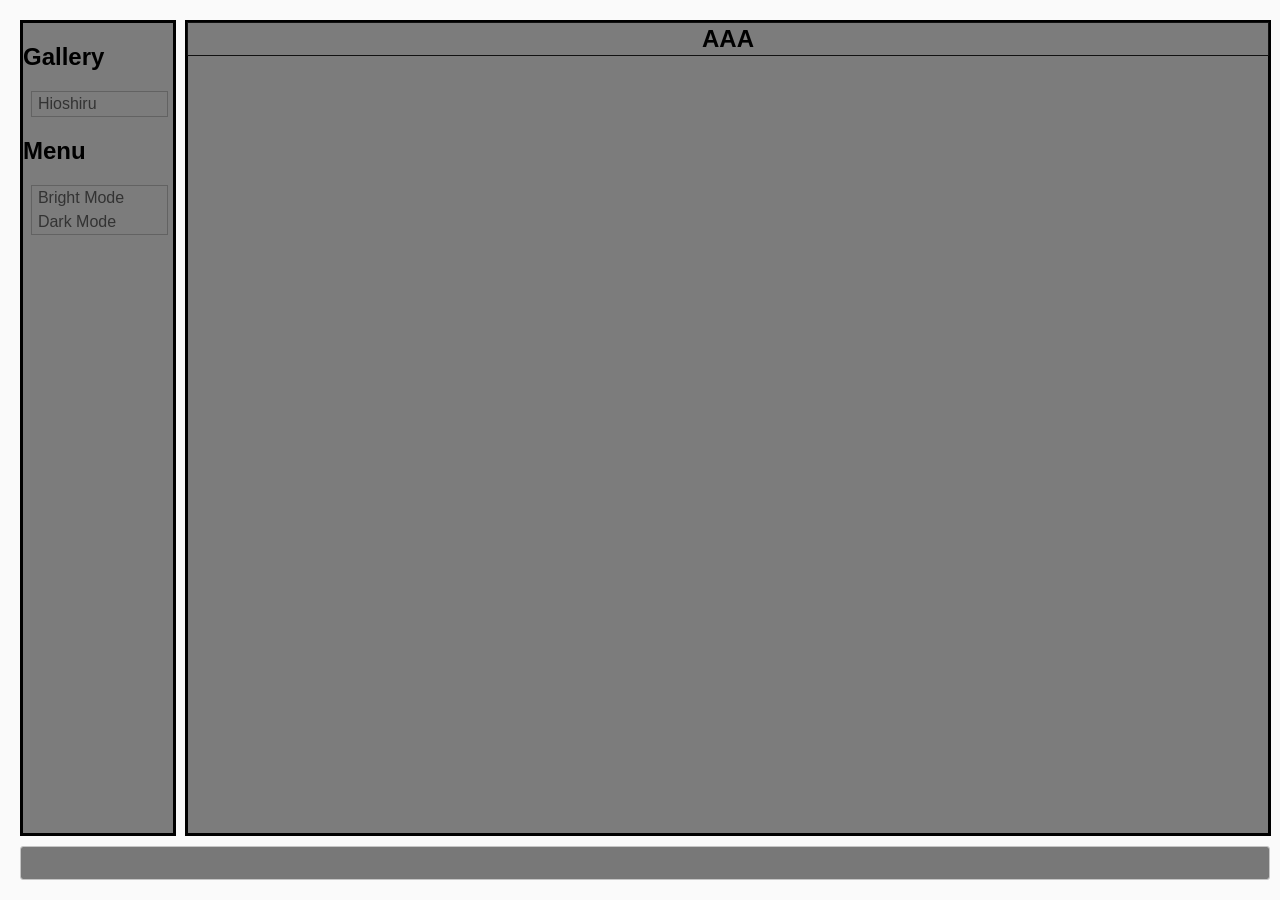
<file: index.html>
<!doctype html>
<html lang = "us">
<head>
	<meta charset = "utf-8">
	<title>index</title>
	<link type = "text/css" href = "css/Bright.css" rel = "stylesheet" id = "themeCSS">	<!-- 默认载入日间主题 -->
	<link type = "text/css" href = "css/jQueryDefault.css" rel = "stylesheet">	<!-- 载入预设 -->

	<link type = "text/css" href = "css/customized.css" rel = "stylesheet">	<!-- 载入自定义主题 -->
</head>

<body>
	<div class = "nav">	<!-- 导航栏 -->
		<div class = "mask"></div>

		<h2>Gallery</h2>
		<ul class = "navSelection" id = "Gallery">
			<li><div>Hioshiru</div></li>
		</ul>

		<h2>Menu</h2>
		<ul class = "navSelection" id = "Menu">
			<li><div id = "BrightMode">Bright Mode</div></li>
			<li><div id = "DarkMode">Dark Mode</div></li>
		</ul>
	</div>

	<div class = "main">	<!-- 主显示区 -->
		<div class = "mask"></div>
		<div class = "infoWindow"></div>
		<div class = "galleryInfo"><h2>AAA</h2></div>
	</div>

	<div class = "progressbar">	<!-- 进度条 -->
		<div id = "progressbar"></div>
	</div>


<script src="external/jquery/jquery.js"></script>	<!-- 载入库 -->
<script src="jquery-ui.js"></script>	<!-- 载入库 -->
<script>
	// 切换日夜模式
	document.getElementById('BrightMode').addEventListener('click', function(){ document.getElementById('themeCSS').href = 'css/Bright.css'; })	// 日间模式按钮
	document.getElementById('DarkMode').addEventListener('click', function(){ document.getElementById('themeCSS').href = 'css/Dark.css'; })	// 夜间模式按钮

	// 调用jQuery
	$( "#Gallery" ).menu();
	$( "#Menu" ).menu();
	$( "#progressbar" ).progressbar({
		value: 100
	});
</script>
</body>
</html>
</file>
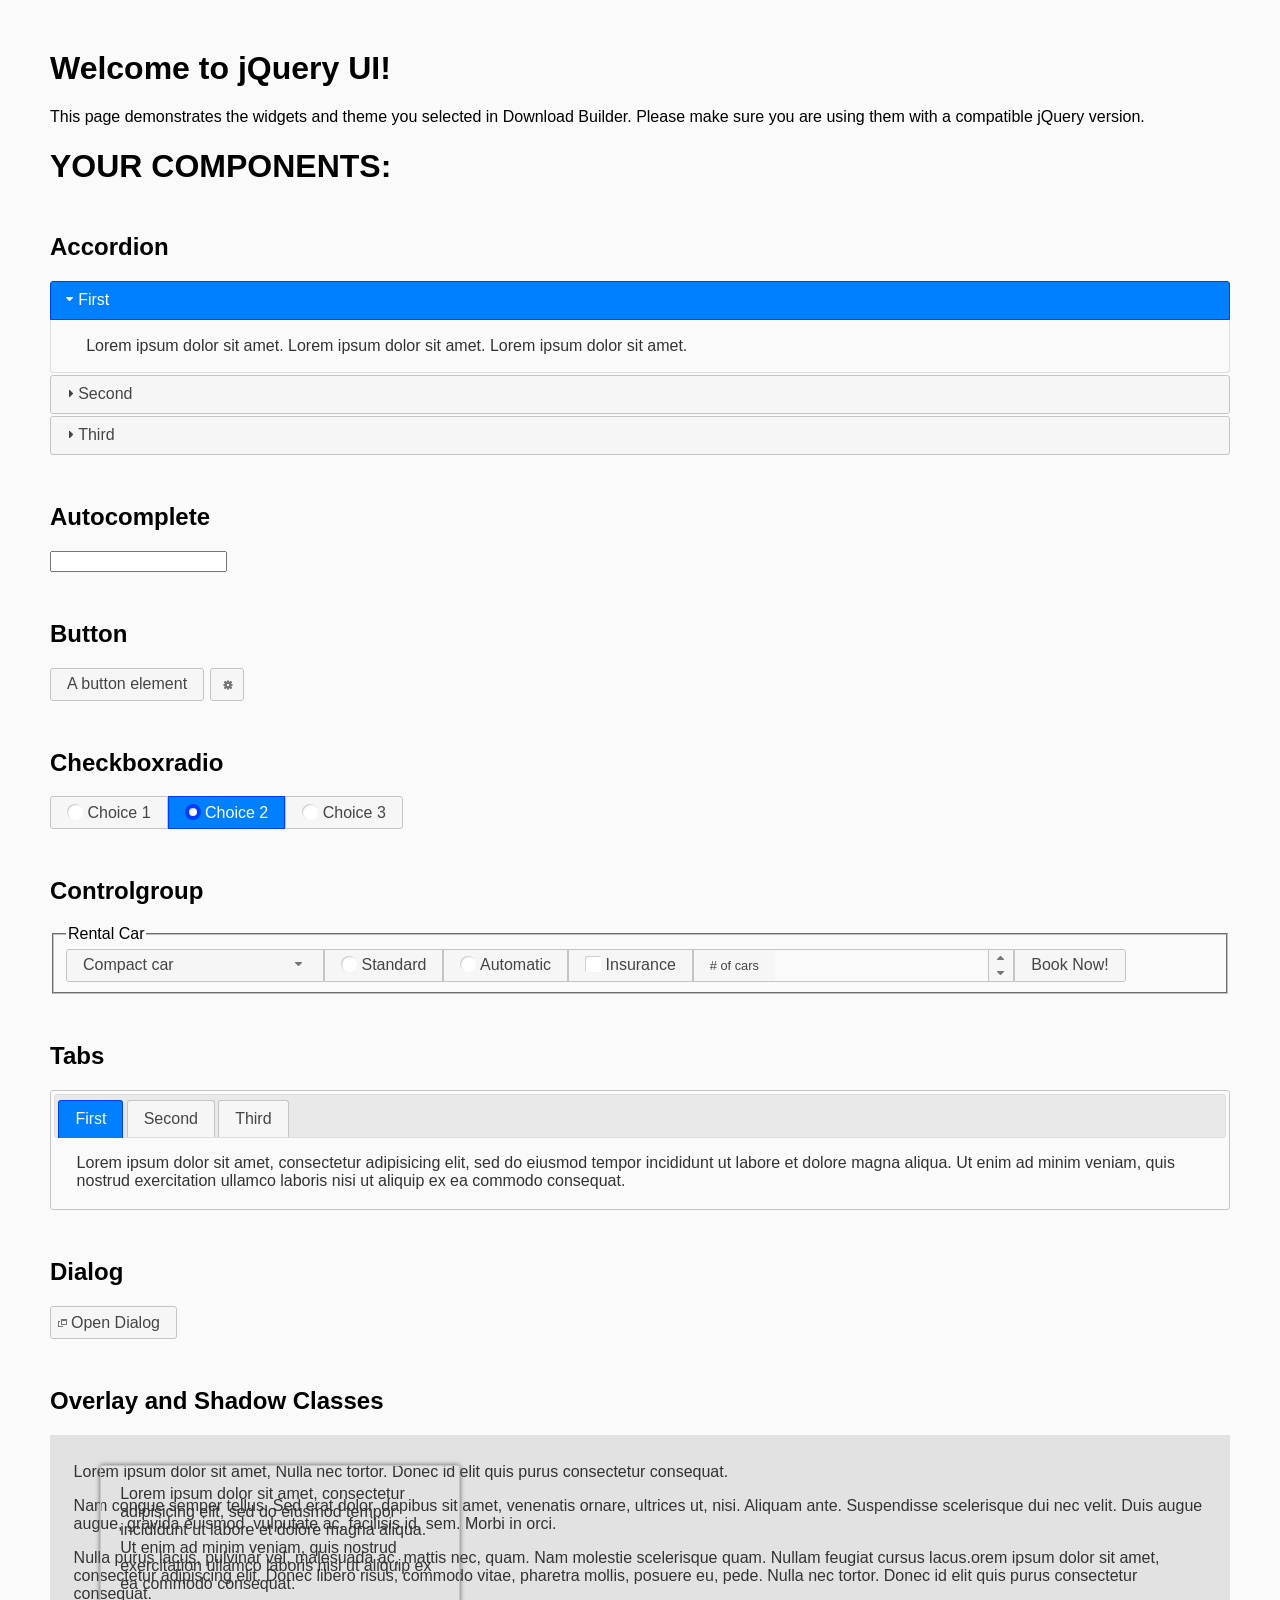
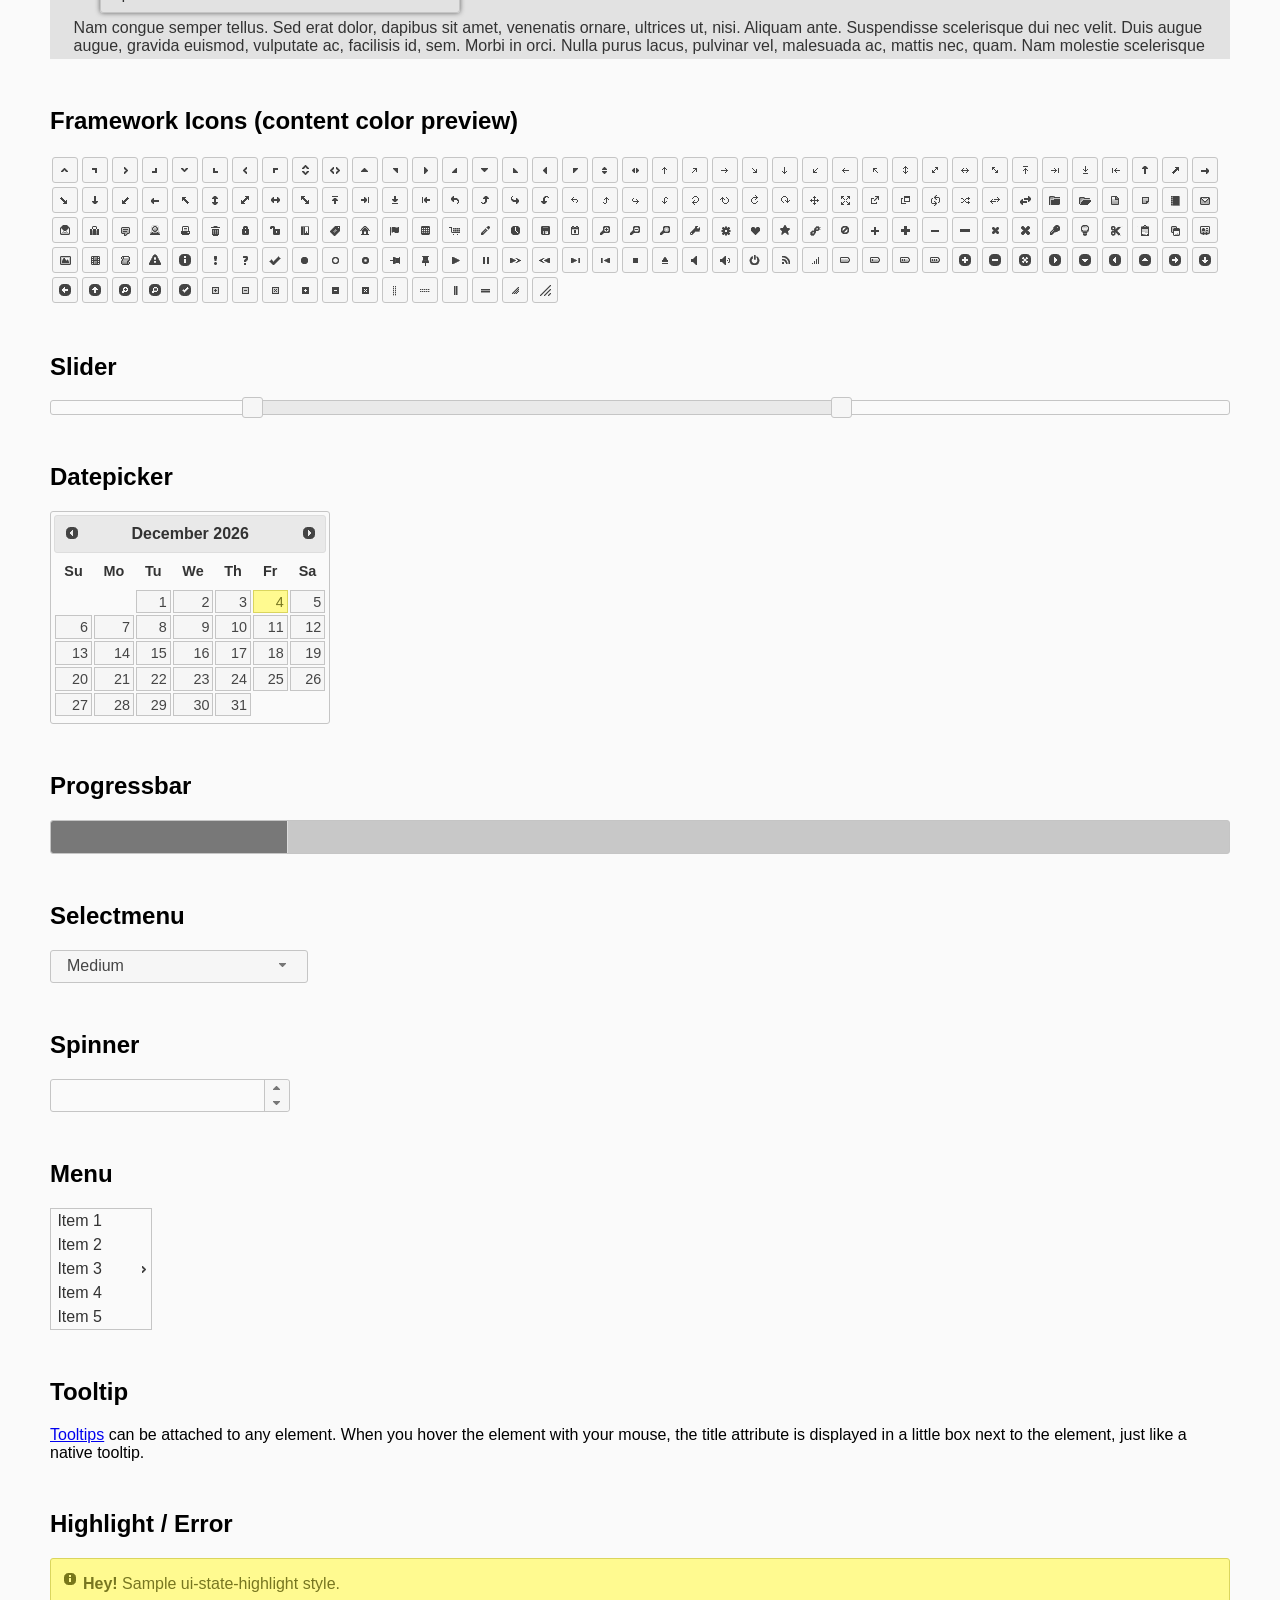
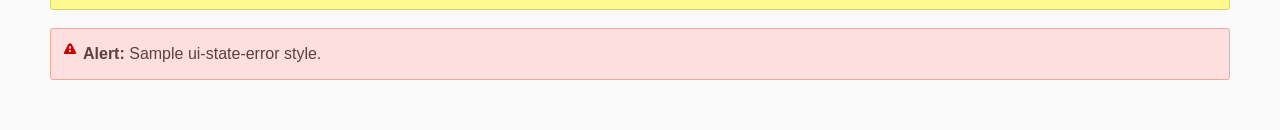
<file: BrightCompleteTest.html>
<!doctype html>
<html lang="us">
<head>
	<meta charset="utf-8">
	<title>BrightCompleteTest</title>
	<link href="css/Bright.css" rel="stylesheet">
	<style>
	body{
		font-family: "Trebuchet MS", sans-serif;
		margin: 50px;
	}
	.demoHeaders {
		margin-top: 2em;
	}
	#dialog-link {
		padding: .4em 1em .4em 20px;
		text-decoration: none;
		position: relative;
	}
	#dialog-link span.ui-icon {
		margin: 0 5px 0 0;
		position: absolute;
		left: .2em;
		top: 50%;
		margin-top: -8px;
	}
	#icons {
		margin: 0;
		padding: 0;
	}
	#icons li {
		margin: 2px;
		position: relative;
		padding: 4px 0;
		cursor: pointer;
		float: left;
		list-style: none;
	}
	#icons span.ui-icon {
		float: left;
		margin: 0 4px;
	}
	.fakewindowcontain .ui-widget-overlay {
		position: absolute;
	}
	select {
		width: 200px;
	}
	</style>
</head>
<body>

<h1>Welcome to jQuery UI!</h1>

<div class="ui-widget">
	<p>This page demonstrates the widgets and theme you selected in Download Builder. Please make sure you are using them with a compatible jQuery version.</p>
</div>

<h1>YOUR COMPONENTS:</h1>

<!-- Accordion -->
<h2 class="demoHeaders">Accordion</h2>
<div id="accordion">
	<h3>First</h3>
	<div>Lorem ipsum dolor sit amet. Lorem ipsum dolor sit amet. Lorem ipsum dolor sit amet.</div>
	<h3>Second</h3>
	<div>Phasellus mattis tincidunt nibh.</div>
	<h3>Third</h3>
	<div>Nam dui erat, auctor a, dignissim quis.</div>
</div>

<!-- Autocomplete -->
<h2 class="demoHeaders">Autocomplete</h2>
<div>
	<input id="autocomplete" title="type &quot;a&quot;">
</div>

<!-- Button -->
<h2 class="demoHeaders">Button</h2>
<button id="button">A button element</button>
<button id="button-icon">An icon-only button</button>

<!-- Checkboxradio -->
<h2 class="demoHeaders">Checkboxradio</h2>
<form style="margin-top: 1em;">
	<div id="radioset">
		<input type="radio" id="radio1" name="radio"><label for="radio1">Choice 1</label>
		<input type="radio" id="radio2" name="radio" checked="checked"><label for="radio2">Choice 2</label>
		<input type="radio" id="radio3" name="radio"><label for="radio3">Choice 3</label>
	</div>
</form>

<!-- Controlgroup -->
<h2 class="demoHeaders">Controlgroup</h2>
<fieldset>
	<legend>Rental Car</legend>
	<div id="controlgroup">
		<select id="car-type">
			<option>Compact car</option>
			<option>Midsize car</option>
			<option>Full size car</option>
			<option>SUV</option>
			<option>Luxury</option>
			<option>Truck</option>
			<option>Van</option>
		</select>
		<label for="transmission-standard">Standard</label>
		<input type="radio" name="transmission" id="transmission-standard">
		<label for="transmission-automatic">Automatic</label>
		<input type="radio" name="transmission" id="transmission-automatic">
		<label for="insurance">Insurance</label>
		<input type="checkbox" name="insurance" id="insurance">
		<label for="horizontal-spinner" class="ui-controlgroup-label"># of cars</label>
		<input id="horizontal-spinner" class="ui-spinner-input">
		<button>Book Now!</button>
	</div>
</fieldset>

<!-- Tabs -->
<h2 class="demoHeaders">Tabs</h2>
<div id="tabs">
	<ul>
		<li><a href="#tabs-1">First</a></li>
		<li><a href="#tabs-2">Second</a></li>
		<li><a href="#tabs-3">Third</a></li>
	</ul>
	<div id="tabs-1">Lorem ipsum dolor sit amet, consectetur adipisicing elit, sed do eiusmod tempor incididunt ut labore et dolore magna aliqua. Ut enim ad minim veniam, quis nostrud exercitation ullamco laboris nisi ut aliquip ex ea commodo consequat.</div>
	<div id="tabs-2">Phasellus mattis tincidunt nibh. Cras orci urna, blandit id, pretium vel, aliquet ornare, felis. Maecenas scelerisque sem non nisl. Fusce sed lorem in enim dictum bibendum.</div>
	<div id="tabs-3">Nam dui erat, auctor a, dignissim quis, sollicitudin eu, felis. Pellentesque nisi urna, interdum eget, sagittis et, consequat vestibulum, lacus. Mauris porttitor ullamcorper augue.</div>
</div>

<h2 class="demoHeaders">Dialog</h2>
<p>
	<button id="dialog-link" class="ui-button ui-corner-all ui-widget">
		<span class="ui-icon ui-icon-newwin"></span>Open Dialog
	</button>
</p>

<h2 class="demoHeaders">Overlay and Shadow Classes</h2>
<div style="position: relative; width: 96%; height: 200px; padding:1% 2%; overflow:hidden;" class="fakewindowcontain">
	<p>Lorem ipsum dolor sit amet,  Nulla nec tortor. Donec id elit quis purus consectetur consequat. </p><p>Nam congue semper tellus. Sed erat dolor, dapibus sit amet, venenatis ornare, ultrices ut, nisi. Aliquam ante. Suspendisse scelerisque dui nec velit. Duis augue augue, gravida euismod, vulputate ac, facilisis id, sem. Morbi in orci. </p><p>Nulla purus lacus, pulvinar vel, malesuada ac, mattis nec, quam. Nam molestie scelerisque quam. Nullam feugiat cursus lacus.orem ipsum dolor sit amet, consectetur adipiscing elit. Donec libero risus, commodo vitae, pharetra mollis, posuere eu, pede. Nulla nec tortor. Donec id elit quis purus consectetur consequat. </p><p>Nam congue semper tellus. Sed erat dolor, dapibus sit amet, venenatis ornare, ultrices ut, nisi. Aliquam ante. Suspendisse scelerisque dui nec velit. Duis augue augue, gravida euismod, vulputate ac, facilisis id, sem. Morbi in orci. Nulla purus lacus, pulvinar vel, malesuada ac, mattis nec, quam. Nam molestie scelerisque quam. </p><p>Nullam feugiat cursus lacus.orem ipsum dolor sit amet, consectetur adipiscing elit. Donec libero risus, commodo vitae, pharetra mollis, posuere eu, pede. Nulla nec tortor. Donec id elit quis purus consectetur consequat. Nam congue semper tellus. Sed erat dolor, dapibus sit amet, venenatis ornare, ultrices ut, nisi. Aliquam ante. </p><p>Suspendisse scelerisque dui nec velit. Duis augue augue, gravida euismod, vulputate ac, facilisis id, sem. Morbi in orci. Nulla purus lacus, pulvinar vel, malesuada ac, mattis nec, quam. Nam molestie scelerisque quam. Nullam feugiat cursus lacus.orem ipsum dolor sit amet, consectetur adipiscing elit. Donec libero risus, commodo vitae, pharetra mollis, posuere eu, pede. Nulla nec tortor. Donec id elit quis purus consectetur consequat. Nam congue semper tellus. Sed erat dolor, dapibus sit amet, venenatis ornare, ultrices ut, nisi. </p>

	<!-- ui-dialog -->
	<div class="ui-widget-overlay ui-front"></div>
	<div style="position: absolute; width: 320px; left: 50px; top: 30px; padding: 1.2em" class="ui-widget ui-front ui-widget-content ui-corner-all ui-widget-shadow">
		Lorem ipsum dolor sit amet, consectetur adipisicing elit, sed do eiusmod tempor incididunt ut labore et dolore magna aliqua. Ut enim ad minim veniam, quis nostrud exercitation ullamco laboris nisi ut aliquip ex ea commodo consequat.
	</div>

</div>

<!-- ui-dialog -->
<div id="dialog" title="Dialog Title">
	<p>Lorem ipsum dolor sit amet, consectetur adipisicing elit, sed do eiusmod tempor incididunt ut labore et dolore magna aliqua. Ut enim ad minim veniam, quis nostrud exercitation ullamco laboris nisi ut aliquip ex ea commodo consequat.</p>
</div>


<h2 class="demoHeaders">Framework Icons (content color preview)</h2>
<ul id="icons" class="ui-widget ui-helper-clearfix">
	<li class="ui-state-default ui-corner-all" title=".ui-icon-caret-1-n"><span class="ui-icon ui-icon-caret-1-n"></span></li>
	<li class="ui-state-default ui-corner-all" title=".ui-icon-caret-1-ne"><span class="ui-icon ui-icon-caret-1-ne"></span></li>
	<li class="ui-state-default ui-corner-all" title=".ui-icon-caret-1-e"><span class="ui-icon ui-icon-caret-1-e"></span></li>
	<li class="ui-state-default ui-corner-all" title=".ui-icon-caret-1-se"><span class="ui-icon ui-icon-caret-1-se"></span></li>
	<li class="ui-state-default ui-corner-all" title=".ui-icon-caret-1-s"><span class="ui-icon ui-icon-caret-1-s"></span></li>
	<li class="ui-state-default ui-corner-all" title=".ui-icon-caret-1-sw"><span class="ui-icon ui-icon-caret-1-sw"></span></li>
	<li class="ui-state-default ui-corner-all" title=".ui-icon-caret-1-w"><span class="ui-icon ui-icon-caret-1-w"></span></li>
	<li class="ui-state-default ui-corner-all" title=".ui-icon-caret-1-nw"><span class="ui-icon ui-icon-caret-1-nw"></span></li>
	<li class="ui-state-default ui-corner-all" title=".ui-icon-caret-2-n-s"><span class="ui-icon ui-icon-caret-2-n-s"></span></li>
	<li class="ui-state-default ui-corner-all" title=".ui-icon-caret-2-e-w"><span class="ui-icon ui-icon-caret-2-e-w"></span></li>
	<li class="ui-state-default ui-corner-all" title=".ui-icon-triangle-1-n"><span class="ui-icon ui-icon-triangle-1-n"></span></li>
	<li class="ui-state-default ui-corner-all" title=".ui-icon-triangle-1-ne"><span class="ui-icon ui-icon-triangle-1-ne"></span></li>
	<li class="ui-state-default ui-corner-all" title=".ui-icon-triangle-1-e"><span class="ui-icon ui-icon-triangle-1-e"></span></li>
	<li class="ui-state-default ui-corner-all" title=".ui-icon-triangle-1-se"><span class="ui-icon ui-icon-triangle-1-se"></span></li>
	<li class="ui-state-default ui-corner-all" title=".ui-icon-triangle-1-s"><span class="ui-icon ui-icon-triangle-1-s"></span></li>
	<li class="ui-state-default ui-corner-all" title=".ui-icon-triangle-1-sw"><span class="ui-icon ui-icon-triangle-1-sw"></span></li>
	<li class="ui-state-default ui-corner-all" title=".ui-icon-triangle-1-w"><span class="ui-icon ui-icon-triangle-1-w"></span></li>
	<li class="ui-state-default ui-corner-all" title=".ui-icon-triangle-1-nw"><span class="ui-icon ui-icon-triangle-1-nw"></span></li>
	<li class="ui-state-default ui-corner-all" title=".ui-icon-triangle-2-n-s"><span class="ui-icon ui-icon-triangle-2-n-s"></span></li>
	<li class="ui-state-default ui-corner-all" title=".ui-icon-triangle-2-e-w"><span class="ui-icon ui-icon-triangle-2-e-w"></span></li>
	<li class="ui-state-default ui-corner-all" title=".ui-icon-arrow-1-n"><span class="ui-icon ui-icon-arrow-1-n"></span></li>
	<li class="ui-state-default ui-corner-all" title=".ui-icon-arrow-1-ne"><span class="ui-icon ui-icon-arrow-1-ne"></span></li>
	<li class="ui-state-default ui-corner-all" title=".ui-icon-arrow-1-e"><span class="ui-icon ui-icon-arrow-1-e"></span></li>
	<li class="ui-state-default ui-corner-all" title=".ui-icon-arrow-1-se"><span class="ui-icon ui-icon-arrow-1-se"></span></li>
	<li class="ui-state-default ui-corner-all" title=".ui-icon-arrow-1-s"><span class="ui-icon ui-icon-arrow-1-s"></span></li>
	<li class="ui-state-default ui-corner-all" title=".ui-icon-arrow-1-sw"><span class="ui-icon ui-icon-arrow-1-sw"></span></li>
	<li class="ui-state-default ui-corner-all" title=".ui-icon-arrow-1-w"><span class="ui-icon ui-icon-arrow-1-w"></span></li>
	<li class="ui-state-default ui-corner-all" title=".ui-icon-arrow-1-nw"><span class="ui-icon ui-icon-arrow-1-nw"></span></li>
	<li class="ui-state-default ui-corner-all" title=".ui-icon-arrow-2-n-s"><span class="ui-icon ui-icon-arrow-2-n-s"></span></li>
	<li class="ui-state-default ui-corner-all" title=".ui-icon-arrow-2-ne-sw"><span class="ui-icon ui-icon-arrow-2-ne-sw"></span></li>
	<li class="ui-state-default ui-corner-all" title=".ui-icon-arrow-2-e-w"><span class="ui-icon ui-icon-arrow-2-e-w"></span></li>
	<li class="ui-state-default ui-corner-all" title=".ui-icon-arrow-2-se-nw"><span class="ui-icon ui-icon-arrow-2-se-nw"></span></li>
	<li class="ui-state-default ui-corner-all" title=".ui-icon-arrowstop-1-n"><span class="ui-icon ui-icon-arrowstop-1-n"></span></li>
	<li class="ui-state-default ui-corner-all" title=".ui-icon-arrowstop-1-e"><span class="ui-icon ui-icon-arrowstop-1-e"></span></li>
	<li class="ui-state-default ui-corner-all" title=".ui-icon-arrowstop-1-s"><span class="ui-icon ui-icon-arrowstop-1-s"></span></li>
	<li class="ui-state-default ui-corner-all" title=".ui-icon-arrowstop-1-w"><span class="ui-icon ui-icon-arrowstop-1-w"></span></li>
	<li class="ui-state-default ui-corner-all" title=".ui-icon-arrowthick-1-n"><span class="ui-icon ui-icon-arrowthick-1-n"></span></li>
	<li class="ui-state-default ui-corner-all" title=".ui-icon-arrowthick-1-ne"><span class="ui-icon ui-icon-arrowthick-1-ne"></span></li>
	<li class="ui-state-default ui-corner-all" title=".ui-icon-arrowthick-1-e"><span class="ui-icon ui-icon-arrowthick-1-e"></span></li>
	<li class="ui-state-default ui-corner-all" title=".ui-icon-arrowthick-1-se"><span class="ui-icon ui-icon-arrowthick-1-se"></span></li>
	<li class="ui-state-default ui-corner-all" title=".ui-icon-arrowthick-1-s"><span class="ui-icon ui-icon-arrowthick-1-s"></span></li>
	<li class="ui-state-default ui-corner-all" title=".ui-icon-arrowthick-1-sw"><span class="ui-icon ui-icon-arrowthick-1-sw"></span></li>
	<li class="ui-state-default ui-corner-all" title=".ui-icon-arrowthick-1-w"><span class="ui-icon ui-icon-arrowthick-1-w"></span></li>
	<li class="ui-state-default ui-corner-all" title=".ui-icon-arrowthick-1-nw"><span class="ui-icon ui-icon-arrowthick-1-nw"></span></li>
	<li class="ui-state-default ui-corner-all" title=".ui-icon-arrowthick-2-n-s"><span class="ui-icon ui-icon-arrowthick-2-n-s"></span></li>
	<li class="ui-state-default ui-corner-all" title=".ui-icon-arrowthick-2-ne-sw"><span class="ui-icon ui-icon-arrowthick-2-ne-sw"></span></li>
	<li class="ui-state-default ui-corner-all" title=".ui-icon-arrowthick-2-e-w"><span class="ui-icon ui-icon-arrowthick-2-e-w"></span></li>
	<li class="ui-state-default ui-corner-all" title=".ui-icon-arrowthick-2-se-nw"><span class="ui-icon ui-icon-arrowthick-2-se-nw"></span></li>
	<li class="ui-state-default ui-corner-all" title=".ui-icon-arrowthickstop-1-n"><span class="ui-icon ui-icon-arrowthickstop-1-n"></span></li>
	<li class="ui-state-default ui-corner-all" title=".ui-icon-arrowthickstop-1-e"><span class="ui-icon ui-icon-arrowthickstop-1-e"></span></li>
	<li class="ui-state-default ui-corner-all" title=".ui-icon-arrowthickstop-1-s"><span class="ui-icon ui-icon-arrowthickstop-1-s"></span></li>
	<li class="ui-state-default ui-corner-all" title=".ui-icon-arrowthickstop-1-w"><span class="ui-icon ui-icon-arrowthickstop-1-w"></span></li>
	<li class="ui-state-default ui-corner-all" title=".ui-icon-arrowreturnthick-1-w"><span class="ui-icon ui-icon-arrowreturnthick-1-w"></span></li>
	<li class="ui-state-default ui-corner-all" title=".ui-icon-arrowreturnthick-1-n"><span class="ui-icon ui-icon-arrowreturnthick-1-n"></span></li>
	<li class="ui-state-default ui-corner-all" title=".ui-icon-arrowreturnthick-1-e"><span class="ui-icon ui-icon-arrowreturnthick-1-e"></span></li>
	<li class="ui-state-default ui-corner-all" title=".ui-icon-arrowreturnthick-1-s"><span class="ui-icon ui-icon-arrowreturnthick-1-s"></span></li>
	<li class="ui-state-default ui-corner-all" title=".ui-icon-arrowreturn-1-w"><span class="ui-icon ui-icon-arrowreturn-1-w"></span></li>
	<li class="ui-state-default ui-corner-all" title=".ui-icon-arrowreturn-1-n"><span class="ui-icon ui-icon-arrowreturn-1-n"></span></li>
	<li class="ui-state-default ui-corner-all" title=".ui-icon-arrowreturn-1-e"><span class="ui-icon ui-icon-arrowreturn-1-e"></span></li>
	<li class="ui-state-default ui-corner-all" title=".ui-icon-arrowreturn-1-s"><span class="ui-icon ui-icon-arrowreturn-1-s"></span></li>
	<li class="ui-state-default ui-corner-all" title=".ui-icon-arrowrefresh-1-w"><span class="ui-icon ui-icon-arrowrefresh-1-w"></span></li>
	<li class="ui-state-default ui-corner-all" title=".ui-icon-arrowrefresh-1-n"><span class="ui-icon ui-icon-arrowrefresh-1-n"></span></li>
	<li class="ui-state-default ui-corner-all" title=".ui-icon-arrowrefresh-1-e"><span class="ui-icon ui-icon-arrowrefresh-1-e"></span></li>
	<li class="ui-state-default ui-corner-all" title=".ui-icon-arrowrefresh-1-s"><span class="ui-icon ui-icon-arrowrefresh-1-s"></span></li>
	<li class="ui-state-default ui-corner-all" title=".ui-icon-arrow-4"><span class="ui-icon ui-icon-arrow-4"></span></li>
	<li class="ui-state-default ui-corner-all" title=".ui-icon-arrow-4-diag"><span class="ui-icon ui-icon-arrow-4-diag"></span></li>
	<li class="ui-state-default ui-corner-all" title=".ui-icon-extlink"><span class="ui-icon ui-icon-extlink"></span></li>
	<li class="ui-state-default ui-corner-all" title=".ui-icon-newwin"><span class="ui-icon ui-icon-newwin"></span></li>
	<li class="ui-state-default ui-corner-all" title=".ui-icon-refresh"><span class="ui-icon ui-icon-refresh"></span></li>
	<li class="ui-state-default ui-corner-all" title=".ui-icon-shuffle"><span class="ui-icon ui-icon-shuffle"></span></li>
	<li class="ui-state-default ui-corner-all" title=".ui-icon-transfer-e-w"><span class="ui-icon ui-icon-transfer-e-w"></span></li>
	<li class="ui-state-default ui-corner-all" title=".ui-icon-transferthick-e-w"><span class="ui-icon ui-icon-transferthick-e-w"></span></li>
	<li class="ui-state-default ui-corner-all" title=".ui-icon-folder-collapsed"><span class="ui-icon ui-icon-folder-collapsed"></span></li>
	<li class="ui-state-default ui-corner-all" title=".ui-icon-folder-open"><span class="ui-icon ui-icon-folder-open"></span></li>
	<li class="ui-state-default ui-corner-all" title=".ui-icon-document"><span class="ui-icon ui-icon-document"></span></li>
	<li class="ui-state-default ui-corner-all" title=".ui-icon-document-b"><span class="ui-icon ui-icon-document-b"></span></li>
	<li class="ui-state-default ui-corner-all" title=".ui-icon-note"><span class="ui-icon ui-icon-note"></span></li>
	<li class="ui-state-default ui-corner-all" title=".ui-icon-mail-closed"><span class="ui-icon ui-icon-mail-closed"></span></li>
	<li class="ui-state-default ui-corner-all" title=".ui-icon-mail-open"><span class="ui-icon ui-icon-mail-open"></span></li>
	<li class="ui-state-default ui-corner-all" title=".ui-icon-suitcase"><span class="ui-icon ui-icon-suitcase"></span></li>
	<li class="ui-state-default ui-corner-all" title=".ui-icon-comment"><span class="ui-icon ui-icon-comment"></span></li>
	<li class="ui-state-default ui-corner-all" title=".ui-icon-person"><span class="ui-icon ui-icon-person"></span></li>
	<li class="ui-state-default ui-corner-all" title=".ui-icon-print"><span class="ui-icon ui-icon-print"></span></li>
	<li class="ui-state-default ui-corner-all" title=".ui-icon-trash"><span class="ui-icon ui-icon-trash"></span></li>
	<li class="ui-state-default ui-corner-all" title=".ui-icon-locked"><span class="ui-icon ui-icon-locked"></span></li>
	<li class="ui-state-default ui-corner-all" title=".ui-icon-unlocked"><span class="ui-icon ui-icon-unlocked"></span></li>
	<li class="ui-state-default ui-corner-all" title=".ui-icon-bookmark"><span class="ui-icon ui-icon-bookmark"></span></li>
	<li class="ui-state-default ui-corner-all" title=".ui-icon-tag"><span class="ui-icon ui-icon-tag"></span></li>
	<li class="ui-state-default ui-corner-all" title=".ui-icon-home"><span class="ui-icon ui-icon-home"></span></li>
	<li class="ui-state-default ui-corner-all" title=".ui-icon-flag"><span class="ui-icon ui-icon-flag"></span></li>
	<li class="ui-state-default ui-corner-all" title=".ui-icon-calculator"><span class="ui-icon ui-icon-calculator"></span></li>
	<li class="ui-state-default ui-corner-all" title=".ui-icon-cart"><span class="ui-icon ui-icon-cart"></span></li>
	<li class="ui-state-default ui-corner-all" title=".ui-icon-pencil"><span class="ui-icon ui-icon-pencil"></span></li>
	<li class="ui-state-default ui-corner-all" title=".ui-icon-clock"><span class="ui-icon ui-icon-clock"></span></li>
	<li class="ui-state-default ui-corner-all" title=".ui-icon-disk"><span class="ui-icon ui-icon-disk"></span></li>
	<li class="ui-state-default ui-corner-all" title=".ui-icon-calendar"><span class="ui-icon ui-icon-calendar"></span></li>
	<li class="ui-state-default ui-corner-all" title=".ui-icon-zoomin"><span class="ui-icon ui-icon-zoomin"></span></li>
	<li class="ui-state-default ui-corner-all" title=".ui-icon-zoomout"><span class="ui-icon ui-icon-zoomout"></span></li>
	<li class="ui-state-default ui-corner-all" title=".ui-icon-search"><span class="ui-icon ui-icon-search"></span></li>
	<li class="ui-state-default ui-corner-all" title=".ui-icon-wrench"><span class="ui-icon ui-icon-wrench"></span></li>
	<li class="ui-state-default ui-corner-all" title=".ui-icon-gear"><span class="ui-icon ui-icon-gear"></span></li>
	<li class="ui-state-default ui-corner-all" title=".ui-icon-heart"><span class="ui-icon ui-icon-heart"></span></li>
	<li class="ui-state-default ui-corner-all" title=".ui-icon-star"><span class="ui-icon ui-icon-star"></span></li>
	<li class="ui-state-default ui-corner-all" title=".ui-icon-link"><span class="ui-icon ui-icon-link"></span></li>
	<li class="ui-state-default ui-corner-all" title=".ui-icon-cancel"><span class="ui-icon ui-icon-cancel"></span></li>
	<li class="ui-state-default ui-corner-all" title=".ui-icon-plus"><span class="ui-icon ui-icon-plus"></span></li>
	<li class="ui-state-default ui-corner-all" title=".ui-icon-plusthick"><span class="ui-icon ui-icon-plusthick"></span></li>
	<li class="ui-state-default ui-corner-all" title=".ui-icon-minus"><span class="ui-icon ui-icon-minus"></span></li>
	<li class="ui-state-default ui-corner-all" title=".ui-icon-minusthick"><span class="ui-icon ui-icon-minusthick"></span></li>
	<li class="ui-state-default ui-corner-all" title=".ui-icon-close"><span class="ui-icon ui-icon-close"></span></li>
	<li class="ui-state-default ui-corner-all" title=".ui-icon-closethick"><span class="ui-icon ui-icon-closethick"></span></li>
	<li class="ui-state-default ui-corner-all" title=".ui-icon-key"><span class="ui-icon ui-icon-key"></span></li>
	<li class="ui-state-default ui-corner-all" title=".ui-icon-lightbulb"><span class="ui-icon ui-icon-lightbulb"></span></li>
	<li class="ui-state-default ui-corner-all" title=".ui-icon-scissors"><span class="ui-icon ui-icon-scissors"></span></li>
	<li class="ui-state-default ui-corner-all" title=".ui-icon-clipboard"><span class="ui-icon ui-icon-clipboard"></span></li>
	<li class="ui-state-default ui-corner-all" title=".ui-icon-copy"><span class="ui-icon ui-icon-copy"></span></li>
	<li class="ui-state-default ui-corner-all" title=".ui-icon-contact"><span class="ui-icon ui-icon-contact"></span></li>
	<li class="ui-state-default ui-corner-all" title=".ui-icon-image"><span class="ui-icon ui-icon-image"></span></li>
	<li class="ui-state-default ui-corner-all" title=".ui-icon-video"><span class="ui-icon ui-icon-video"></span></li>
	<li class="ui-state-default ui-corner-all" title=".ui-icon-script"><span class="ui-icon ui-icon-script"></span></li>
	<li class="ui-state-default ui-corner-all" title=".ui-icon-alert"><span class="ui-icon ui-icon-alert"></span></li>
	<li class="ui-state-default ui-corner-all" title=".ui-icon-info"><span class="ui-icon ui-icon-info"></span></li>
	<li class="ui-state-default ui-corner-all" title=".ui-icon-notice"><span class="ui-icon ui-icon-notice"></span></li>
	<li class="ui-state-default ui-corner-all" title=".ui-icon-help"><span class="ui-icon ui-icon-help"></span></li>
	<li class="ui-state-default ui-corner-all" title=".ui-icon-check"><span class="ui-icon ui-icon-check"></span></li>
	<li class="ui-state-default ui-corner-all" title=".ui-icon-bullet"><span class="ui-icon ui-icon-bullet"></span></li>
	<li class="ui-state-default ui-corner-all" title=".ui-icon-radio-off"><span class="ui-icon ui-icon-radio-off"></span></li>
	<li class="ui-state-default ui-corner-all" title=".ui-icon-radio-on"><span class="ui-icon ui-icon-radio-on"></span></li>
	<li class="ui-state-default ui-corner-all" title=".ui-icon-pin-w"><span class="ui-icon ui-icon-pin-w"></span></li>
	<li class="ui-state-default ui-corner-all" title=".ui-icon-pin-s"><span class="ui-icon ui-icon-pin-s"></span></li>
	<li class="ui-state-default ui-corner-all" title=".ui-icon-play"><span class="ui-icon ui-icon-play"></span></li>
	<li class="ui-state-default ui-corner-all" title=".ui-icon-pause"><span class="ui-icon ui-icon-pause"></span></li>
	<li class="ui-state-default ui-corner-all" title=".ui-icon-seek-next"><span class="ui-icon ui-icon-seek-next"></span></li>
	<li class="ui-state-default ui-corner-all" title=".ui-icon-seek-prev"><span class="ui-icon ui-icon-seek-prev"></span></li>
	<li class="ui-state-default ui-corner-all" title=".ui-icon-seek-end"><span class="ui-icon ui-icon-seek-end"></span></li>
	<li class="ui-state-default ui-corner-all" title=".ui-icon-seek-first"><span class="ui-icon ui-icon-seek-first"></span></li>
	<li class="ui-state-default ui-corner-all" title=".ui-icon-stop"><span class="ui-icon ui-icon-stop"></span></li>
	<li class="ui-state-default ui-corner-all" title=".ui-icon-eject"><span class="ui-icon ui-icon-eject"></span></li>
	<li class="ui-state-default ui-corner-all" title=".ui-icon-volume-off"><span class="ui-icon ui-icon-volume-off"></span></li>
	<li class="ui-state-default ui-corner-all" title=".ui-icon-volume-on"><span class="ui-icon ui-icon-volume-on"></span></li>
	<li class="ui-state-default ui-corner-all" title=".ui-icon-power"><span class="ui-icon ui-icon-power"></span></li>
	<li class="ui-state-default ui-corner-all" title=".ui-icon-signal-diag"><span class="ui-icon ui-icon-signal-diag"></span></li>
	<li class="ui-state-default ui-corner-all" title=".ui-icon-signal"><span class="ui-icon ui-icon-signal"></span></li>
	<li class="ui-state-default ui-corner-all" title=".ui-icon-battery-0"><span class="ui-icon ui-icon-battery-0"></span></li>
	<li class="ui-state-default ui-corner-all" title=".ui-icon-battery-1"><span class="ui-icon ui-icon-battery-1"></span></li>
	<li class="ui-state-default ui-corner-all" title=".ui-icon-battery-2"><span class="ui-icon ui-icon-battery-2"></span></li>
	<li class="ui-state-default ui-corner-all" title=".ui-icon-battery-3"><span class="ui-icon ui-icon-battery-3"></span></li>
	<li class="ui-state-default ui-corner-all" title=".ui-icon-circle-plus"><span class="ui-icon ui-icon-circle-plus"></span></li>
	<li class="ui-state-default ui-corner-all" title=".ui-icon-circle-minus"><span class="ui-icon ui-icon-circle-minus"></span></li>
	<li class="ui-state-default ui-corner-all" title=".ui-icon-circle-close"><span class="ui-icon ui-icon-circle-close"></span></li>
	<li class="ui-state-default ui-corner-all" title=".ui-icon-circle-triangle-e"><span class="ui-icon ui-icon-circle-triangle-e"></span></li>
	<li class="ui-state-default ui-corner-all" title=".ui-icon-circle-triangle-s"><span class="ui-icon ui-icon-circle-triangle-s"></span></li>
	<li class="ui-state-default ui-corner-all" title=".ui-icon-circle-triangle-w"><span class="ui-icon ui-icon-circle-triangle-w"></span></li>
	<li class="ui-state-default ui-corner-all" title=".ui-icon-circle-triangle-n"><span class="ui-icon ui-icon-circle-triangle-n"></span></li>
	<li class="ui-state-default ui-corner-all" title=".ui-icon-circle-arrow-e"><span class="ui-icon ui-icon-circle-arrow-e"></span></li>
	<li class="ui-state-default ui-corner-all" title=".ui-icon-circle-arrow-s"><span class="ui-icon ui-icon-circle-arrow-s"></span></li>
	<li class="ui-state-default ui-corner-all" title=".ui-icon-circle-arrow-w"><span class="ui-icon ui-icon-circle-arrow-w"></span></li>
	<li class="ui-state-default ui-corner-all" title=".ui-icon-circle-arrow-n"><span class="ui-icon ui-icon-circle-arrow-n"></span></li>
	<li class="ui-state-default ui-corner-all" title=".ui-icon-circle-zoomin"><span class="ui-icon ui-icon-circle-zoomin"></span></li>
	<li class="ui-state-default ui-corner-all" title=".ui-icon-circle-zoomout"><span class="ui-icon ui-icon-circle-zoomout"></span></li>
	<li class="ui-state-default ui-corner-all" title=".ui-icon-circle-check"><span class="ui-icon ui-icon-circle-check"></span></li>
	<li class="ui-state-default ui-corner-all" title=".ui-icon-circlesmall-plus"><span class="ui-icon ui-icon-circlesmall-plus"></span></li>
	<li class="ui-state-default ui-corner-all" title=".ui-icon-circlesmall-minus"><span class="ui-icon ui-icon-circlesmall-minus"></span></li>
	<li class="ui-state-default ui-corner-all" title=".ui-icon-circlesmall-close"><span class="ui-icon ui-icon-circlesmall-close"></span></li>
	<li class="ui-state-default ui-corner-all" title=".ui-icon-squaresmall-plus"><span class="ui-icon ui-icon-squaresmall-plus"></span></li>
	<li class="ui-state-default ui-corner-all" title=".ui-icon-squaresmall-minus"><span class="ui-icon ui-icon-squaresmall-minus"></span></li>
	<li class="ui-state-default ui-corner-all" title=".ui-icon-squaresmall-close"><span class="ui-icon ui-icon-squaresmall-close"></span></li>
	<li class="ui-state-default ui-corner-all" title=".ui-icon-grip-dotted-vertical"><span class="ui-icon ui-icon-grip-dotted-vertical"></span></li>
	<li class="ui-state-default ui-corner-all" title=".ui-icon-grip-dotted-horizontal"><span class="ui-icon ui-icon-grip-dotted-horizontal"></span></li>
	<li class="ui-state-default ui-corner-all" title=".ui-icon-grip-solid-vertical"><span class="ui-icon ui-icon-grip-solid-vertical"></span></li>
	<li class="ui-state-default ui-corner-all" title=".ui-icon-grip-solid-horizontal"><span class="ui-icon ui-icon-grip-solid-horizontal"></span></li>
	<li class="ui-state-default ui-corner-all" title=".ui-icon-gripsmall-diagonal-se"><span class="ui-icon ui-icon-gripsmall-diagonal-se"></span></li>
	<li class="ui-state-default ui-corner-all" title=".ui-icon-grip-diagonal-se"><span class="ui-icon ui-icon-grip-diagonal-se"></span></li>
</ul>

<!-- Slider -->
<h2 class="demoHeaders">Slider</h2>
<div id="slider"></div>

<!-- Datepicker -->
<h2 class="demoHeaders">Datepicker</h2>
<div id="datepicker"></div>

<!-- Progressbar -->
<h2 class="demoHeaders">Progressbar</h2>
<div id="progressbar"></div>

<!-- Progressbar -->
<h2 class="demoHeaders">Selectmenu</h2>
<select id="selectmenu">
	<option>Slower</option>
	<option>Slow</option>
	<option selected="selected">Medium</option>
	<option>Fast</option>
	<option>Faster</option>
</select>

<!-- Spinner -->
<h2 class="demoHeaders">Spinner</h2>
<input id="spinner">

<!-- Menu -->
<h2 class="demoHeaders">Menu</h2>
<ul style="width:100px;" id="menu">
	<li><div>Item 1</div></li>
	<li><div>Item 2</div></li>
	<li><div>Item 3</div>
		<ul>
			<li><div>Item 3-1</div></li>
			<li><div>Item 3-2</div></li>
			<li><div>Item 3-3</div></li>
			<li><div>Item 3-4</div></li>
			<li><div>Item 3-5</div></li>
		</ul>
	</li>
	<li><div>Item 4</div></li>
	<li><div>Item 5</div></li>
</ul>

<!-- Tooltip -->
<h2 class="demoHeaders">Tooltip</h2>
<p id="tooltip">
	<a href="#" title="That&apos;s what this widget is">Tooltips</a> can be attached to any element. When you hover
the element with your mouse, the title attribute is displayed in a little box next to the element, just like a native tooltip.
</p>

<!-- Highlight / Error -->
<h2 class="demoHeaders">Highlight / Error</h2>
<div class="ui-widget">
	<div class="ui-state-highlight ui-corner-all" style="margin-top: 20px; padding: 0 .7em;">
		<p><span class="ui-icon ui-icon-info" style="float: left; margin-right: .3em;"></span>
		<strong>Hey!</strong> Sample ui-state-highlight style.</p>
	</div>
</div>
<br>
<div class="ui-widget">
	<div class="ui-state-error ui-corner-all" style="padding: 0 .7em;">
		<p><span class="ui-icon ui-icon-alert" style="float: left; margin-right: .3em;"></span>
		<strong>Alert:</strong> Sample ui-state-error style.</p>
	</div>
</div>

<script src="external/jquery/jquery.js"></script>
<script src="jquery-ui.js"></script>
<script>
$( "#accordion" ).accordion();

var availableTags = [
	"ActionScript",
	"AppleScript",
	"Asp",
	"BASIC",
	"C",
	"C++",
	"Clojure",
	"COBOL",
	"ColdFusion",
	"Erlang",
	"Fortran",
	"Groovy",
	"Haskell",
	"Java",
	"JavaScript",
	"Lisp",
	"Perl",
	"PHP",
	"Python",
	"Ruby",
	"Scala",
	"Scheme"
];
$( "#autocomplete" ).autocomplete({
	source: availableTags
});

$( "#button" ).button();
$( "#button-icon" ).button({
	icon: "ui-icon-gear",
	showLabel: false
});

$( "#radioset" ).buttonset();

$( "#controlgroup" ).controlgroup();

$( "#tabs" ).tabs();

$( "#dialog" ).dialog({
	autoOpen: false,
	width: 400,
	buttons: [
		{
			text: "Ok",
			click: function() {
				$( this ).dialog( "close" );
			}
		},
		{
			text: "Cancel",
			click: function() {
				$( this ).dialog( "close" );
			}
		}
	]
});

// Link to open the dialog
$( "#dialog-link" ).click(function( event ) {
	$( "#dialog" ).dialog( "open" );
	event.preventDefault();
});

$( "#datepicker" ).datepicker({
	inline: true
});

$( "#slider" ).slider({
	range: true,
	values: [ 17, 67 ]
});

$( "#progressbar" ).progressbar({
	value: 20
});

$( "#spinner" ).spinner();

$( "#menu" ).menu();

$( "#tooltip" ).tooltip();

$( "#selectmenu" ).selectmenu();

// Hover states on the static widgets
$( "#dialog-link, #icons li" ).hover(
	function() {
		$( this ).addClass( "ui-state-hover" );
	},
	function() {
		$( this ).removeClass( "ui-state-hover" );
	}
);
</script>
</body>
</html>
</file>
<file: css/customized.css>
/* 修改超链接预设为无效果 */
li a {
	display: block;
    text-decoration: none;
}

/* 导航栏 */
.nav {
	width: 150px;
	height: 90%;
	border: 0.2rem solid #000000;
	position: absolute;
	left: 10px;
	top: 10px;
	margin-top: 10px;
	margin-left: 10px;
}
.navSelection {
	width: 90%;
	margin-left: 5%;
}

/* 主窗口 */
.main {
	width: calc(100% - 200px);
	height: 90%;
	border: 0.2rem solid #000000;
	position: absolute;
	left: 175px;
	top: 10px;
	margin: 10px;
}

/* 进度条 */
.progressbar {
	width: calc(100% - 10px - 15px - 5px);
	height: 1%;
	position: absolute;
	left: 20px;
	bottom: 5%;
}

/* 画廊信息 */
.infoWindow {
	width: 100%;
	height: 2em;
	border: 0.05rem solid #111111;
	position: absolute;
	left: 0px;
	top: 0px;
	margin: -0.05em;
}

/* 信息框 */
.galleryInfo {
	width: 100%;
	position: absolute;
	top: -0.25em;

	text-align: center;
	line-height: 0em;
	margin: auto;
}
</file>
<file: css/Bright.css>
/*! jQuery UI - v1.13.2 - 2022-09-08
* http://jqueryui.com
* Includes: draggable.css, core.css, resizable.css, selectable.css, sortable.css, accordion.css, autocomplete.css, menu.css, button.css, controlgroup.css, checkboxradio.css, datepicker.css, dialog.css, progressbar.css, selectmenu.css, slider.css, spinner.css, tabs.css, tooltip.css, theme.css
* To view and modify this theme, visit http://jqueryui.com/themeroller/?scope=&folderName=base&cornerRadiusShadow=8px&offsetLeftShadow=0px&offsetTopShadow=0px&thicknessShadow=5px&opacityShadow=30&bgImgOpacityShadow=0&bgTextureShadow=flat&bgColorShadow=666666&opacityOverlay=30&bgImgOpacityOverlay=0&bgTextureOverlay=flat&bgColorOverlay=aaaaaa&iconColorError=cc0000&fcError=5f3f3f&borderColorError=f1a899&bgTextureError=flat&bgColorError=fddfdf&iconColorHighlight=777620&fcHighlight=777620&borderColorHighlight=dad55e&bgTextureHighlight=flat&bgColorHighlight=fffa90&iconColorActive=ffffff&fcActive=ffffff&borderColorActive=003eff&bgTextureActive=flat&bgColorActive=007fff&iconColorHover=555555&fcHover=2b2b2b&borderColorHover=cccccc&bgTextureHover=flat&bgColorHover=ededed&iconColorDefault=777777&fcDefault=454545&borderColorDefault=c5c5c5&bgTextureDefault=flat&bgColorDefault=f6f6f6&iconColorContent=444444&fcContent=333333&borderColorContent=dddddd&bgTextureContent=flat&bgColorContent=ffffff&iconColorHeader=444444&fcHeader=333333&borderColorHeader=dddddd&bgTextureHeader=flat&bgColorHeader=e9e9e9&cornerRadius=3px&fwDefault=normal&fsDefault=1em&ffDefault=Arial%2CHelvetica%2Csans-serif
* Copyright jQuery Foundation and other contributors; Licensed MIT */

body {
	color: rgb(0, 0, 0);
	background-color: rgb(250, 250, 250);
}

.mask {
		background-color: rgb(0, 0, 0);
		opacity: 0.5;
		width: 100%;
		height: 100%;
		position: absolute;
}

.ui-draggable-handle {
	-ms-touch-action: none;
	touch-action: none;
}
/* Layout helpers
----------------------------------*/
.ui-helper-hidden {
	display: none;
}
.ui-helper-hidden-accessible {
	border: 0;
	clip: rect(0 0 0 0);
	height: 1px;
	margin: -1px;
	overflow: hidden;
	padding: 0;
	position: absolute;
	width: 1px;
}
.ui-helper-reset {
	margin: 0;
	padding: 0;
	border: 0;
	outline: 0;
	line-height: 1.3;
	text-decoration: none;
	font-size: 100%;
	list-style: none;
}
.ui-helper-clearfix:before,
.ui-helper-clearfix:after {
	content: "";
	display: table;
	border-collapse: collapse;
}
.ui-helper-clearfix:after {
	clear: both;
}
.ui-helper-zfix {
	width: 100%;
	height: 100%;
	top: 0;
	left: 0;
	position: absolute;
	opacity: 0;
	-ms-filter: "alpha(opacity=0)"; /* support: IE8 */
}

.ui-front {
	z-index: 100;
}


/* Interaction Cues
----------------------------------*/
.ui-state-disabled {
	cursor: default !important;
	pointer-events: none;
}


/* Icons
----------------------------------*/
.ui-icon {
	display: inline-block;
	vertical-align: middle;
	margin-top: -.25em;
	position: relative;
	text-indent: -99999px;
	overflow: hidden;
	background-repeat: no-repeat;
}

.ui-widget-icon-block {
	left: 50%;
	margin-left: -8px;
	display: block;
}

/* Misc visuals
----------------------------------*/

/* Overlays */
.ui-widget-overlay {
	position: fixed;
	top: 0;
	left: 0;
	width: 100%;
	height: 100%;
}
.ui-resizable {
	position: relative;
}
.ui-resizable-handle {
	position: absolute;
	font-size: 0.1px;
	display: block;
	-ms-touch-action: none;
	touch-action: none;
}
.ui-resizable-disabled .ui-resizable-handle,
.ui-resizable-autohide .ui-resizable-handle {
	display: none;
}
.ui-resizable-n {
	cursor: n-resize;
	height: 7px;
	width: 100%;
	top: -5px;
	left: 0;
}
.ui-resizable-s {
	cursor: s-resize;
	height: 7px;
	width: 100%;
	bottom: -5px;
	left: 0;
}
.ui-resizable-e {
	cursor: e-resize;
	width: 7px;
	right: -5px;
	top: 0;
	height: 100%;
}
.ui-resizable-w {
	cursor: w-resize;
	width: 7px;
	left: -5px;
	top: 0;
	height: 100%;
}
.ui-resizable-se {
	cursor: se-resize;
	width: 12px;
	height: 12px;
	right: 1px;
	bottom: 1px;
}
.ui-resizable-sw {
	cursor: sw-resize;
	width: 9px;
	height: 9px;
	left: -5px;
	bottom: -5px;
}
.ui-resizable-nw {
	cursor: nw-resize;
	width: 9px;
	height: 9px;
	left: -5px;
	top: -5px;
}
.ui-resizable-ne {
	cursor: ne-resize;
	width: 9px;
	height: 9px;
	right: -5px;
	top: -5px;
}
.ui-selectable {
	-ms-touch-action: none;
	touch-action: none;
}
.ui-selectable-helper {
	position: absolute;
	z-index: 100;
	border: 1px dotted black;
}
.ui-sortable-handle {
	-ms-touch-action: none;
	touch-action: none;
}
.ui-accordion .ui-accordion-header {
	display: block;
	cursor: pointer;
	position: relative;
	margin: 2px 0 0 0;
	padding: .5em .5em .5em .7em;
	font-size: 100%;
}
.ui-accordion .ui-accordion-content {
	padding: 1em 2.2em;
	border-top: 0;
	overflow: auto;
}
.ui-autocomplete {
	position: absolute;
	top: 0;
	left: 0;
	cursor: default;
}
.ui-menu {
	list-style: none;
	padding: 0;
	margin: 0;
	display: block;
	outline: 0;
}
.ui-menu .ui-menu {
	position: absolute;
}
.ui-menu .ui-menu-item {
	margin: 0;
	cursor: pointer;
	/* support: IE10, see #8844 */
	list-style-image: url("[data-uri]");
}
.ui-menu .ui-menu-item-wrapper {
	position: relative;
	padding: 3px 1em 3px .4em;
}
.ui-menu .ui-menu-divider {
	margin: 5px 0;
	height: 0;
	font-size: 0;
	line-height: 0;
	border-width: 1px 0 0 0;
}
.ui-menu .ui-state-focus,
.ui-menu .ui-state-active {
	margin: -1px;
}

/* icon support */
.ui-menu-icons {
	position: relative;
}
.ui-menu-icons .ui-menu-item-wrapper {
	padding-left: 2em;
}

/* left-aligned */
.ui-menu .ui-icon {
	position: absolute;
	top: 0;
	bottom: 0;
	left: .2em;
	margin: auto 0;
}

/* right-aligned */
.ui-menu .ui-menu-icon {
	left: auto;
	right: 0;
}
.ui-button {
	padding: .4em 1em;
	display: inline-block;
	position: relative;
	line-height: normal;
	margin-right: .1em;
	cursor: pointer;
	vertical-align: middle;
	text-align: center;
	-webkit-user-select: none;
	-moz-user-select: none;
	-ms-user-select: none;
	user-select: none;

	/* Support: IE <= 11 */
	overflow: visible;
}

.ui-button,
.ui-button:link,
.ui-button:visited,
.ui-button:hover,
.ui-button:active {
	text-decoration: none;
}

/* to make room for the icon, a width needs to be set here */
.ui-button-icon-only {
	width: 2em;
	box-sizing: border-box;
	text-indent: -9999px;
	white-space: nowrap;
}

/* no icon support for input elements */
input.ui-button.ui-button-icon-only {
	text-indent: 0;
}

/* button icon element(s) */
.ui-button-icon-only .ui-icon {
	position: absolute;
	top: 50%;
	left: 50%;
	margin-top: -8px;
	margin-left: -8px;
}

.ui-button.ui-icon-notext .ui-icon {
	padding: 0;
	width: 2.1em;
	height: 2.1em;
	text-indent: -9999px;
	white-space: nowrap;

}

input.ui-button.ui-icon-notext .ui-icon {
	width: auto;
	height: auto;
	text-indent: 0;
	white-space: normal;
	padding: .4em 1em;
}

/* workarounds */
/* Support: Firefox 5 - 40 */
input.ui-button::-moz-focus-inner,
button.ui-button::-moz-focus-inner {
	border: 0;
	padding: 0;
}
.ui-controlgroup {
	vertical-align: middle;
	display: inline-block;
}
.ui-controlgroup > .ui-controlgroup-item {
	float: left;
	margin-left: 0;
	margin-right: 0;
}
.ui-controlgroup > .ui-controlgroup-item:focus,
.ui-controlgroup > .ui-controlgroup-item.ui-visual-focus {
	z-index: 9999;
}
.ui-controlgroup-vertical > .ui-controlgroup-item {
	display: block;
	float: none;
	width: 100%;
	margin-top: 0;
	margin-bottom: 0;
	text-align: left;
}
.ui-controlgroup-vertical .ui-controlgroup-item {
	box-sizing: border-box;
}
.ui-controlgroup .ui-controlgroup-label {
	padding: .4em 1em;
}
.ui-controlgroup .ui-controlgroup-label span {
	font-size: 80%;
}
.ui-controlgroup-horizontal .ui-controlgroup-label + .ui-controlgroup-item {
	border-left: none;
}
.ui-controlgroup-vertical .ui-controlgroup-label + .ui-controlgroup-item {
	border-top: none;
}
.ui-controlgroup-horizontal .ui-controlgroup-label.ui-widget-content {
	border-right: none;
}
.ui-controlgroup-vertical .ui-controlgroup-label.ui-widget-content {
	border-bottom: none;
}

/* Spinner specific style fixes */
.ui-controlgroup-vertical .ui-spinner-input {

	/* Support: IE8 only, Android < 4.4 only */
	width: 75%;
	width: calc( 100% - 2.4em );
}
.ui-controlgroup-vertical .ui-spinner .ui-spinner-up {
	border-top-style: solid;
}

.ui-checkboxradio-label .ui-icon-background {
	box-shadow: inset 1px 1px 1px #ccc;
	border-radius: .12em;
	border: none;
}
.ui-checkboxradio-radio-label .ui-icon-background {
	width: 16px;
	height: 16px;
	border-radius: 1em;
	overflow: visible;
	border: none;
}
.ui-checkboxradio-radio-label.ui-checkboxradio-checked .ui-icon,
.ui-checkboxradio-radio-label.ui-checkboxradio-checked:hover .ui-icon {
	background-image: none;
	width: 8px;
	height: 8px;
	border-width: 4px;
	border-style: solid;
}
.ui-checkboxradio-disabled {
	pointer-events: none;
}
.ui-datepicker {
	width: 17em;
	padding: .2em .2em 0;
	display: none;
}
.ui-datepicker .ui-datepicker-header {
	position: relative;
	padding: .2em 0;
}
.ui-datepicker .ui-datepicker-prev,
.ui-datepicker .ui-datepicker-next {
	position: absolute;
	top: 2px;
	width: 1.8em;
	height: 1.8em;
}
.ui-datepicker .ui-datepicker-prev-hover,
.ui-datepicker .ui-datepicker-next-hover {
	top: 1px;
}
.ui-datepicker .ui-datepicker-prev {
	left: 2px;
}
.ui-datepicker .ui-datepicker-next {
	right: 2px;
}
.ui-datepicker .ui-datepicker-prev-hover {
	left: 1px;
}
.ui-datepicker .ui-datepicker-next-hover {
	right: 1px;
}
.ui-datepicker .ui-datepicker-prev span,
.ui-datepicker .ui-datepicker-next span {
	display: block;
	position: absolute;
	left: 50%;
	margin-left: -8px;
	top: 50%;
	margin-top: -8px;
}
.ui-datepicker .ui-datepicker-title {
	margin: 0 2.3em;
	line-height: 1.8em;
	text-align: center;
}
.ui-datepicker .ui-datepicker-title select {
	font-size: 1em;
	margin: 1px 0;
}
.ui-datepicker select.ui-datepicker-month,
.ui-datepicker select.ui-datepicker-year {
	width: 45%;
}
.ui-datepicker table {
	width: 100%;
	font-size: .9em;
	border-collapse: collapse;
	margin: 0 0 .4em;
}
.ui-datepicker th {
	padding: .7em .3em;
	text-align: center;
	font-weight: bold;
	border: 0;
}
.ui-datepicker td {
	border: 0;
	padding: 1px;
}
.ui-datepicker td span,
.ui-datepicker td a {
	display: block;
	padding: .2em;
	text-align: right;
	text-decoration: none;
}
.ui-datepicker .ui-datepicker-buttonpane {
	background-image: none;
	margin: .7em 0 0 0;
	padding: 0 .2em;
	border-left: 0;
	border-right: 0;
	border-bottom: 0;
}
.ui-datepicker .ui-datepicker-buttonpane button {
	float: right;
	margin: .5em .2em .4em;
	cursor: pointer;
	padding: .2em .6em .3em .6em;
	width: auto;
	overflow: visible;
}
.ui-datepicker .ui-datepicker-buttonpane button.ui-datepicker-current {
	float: left;
}

/* with multiple calendars */
.ui-datepicker.ui-datepicker-multi {
	width: auto;
}
.ui-datepicker-multi .ui-datepicker-group {
	float: left;
}
.ui-datepicker-multi .ui-datepicker-group table {
	width: 95%;
	margin: 0 auto .4em;
}
.ui-datepicker-multi-2 .ui-datepicker-group {
	width: 50%;
}
.ui-datepicker-multi-3 .ui-datepicker-group {
	width: 33.3%;
}
.ui-datepicker-multi-4 .ui-datepicker-group {
	width: 25%;
}
.ui-datepicker-multi .ui-datepicker-group-last .ui-datepicker-header,
.ui-datepicker-multi .ui-datepicker-group-middle .ui-datepicker-header {
	border-left-width: 0;
}
.ui-datepicker-multi .ui-datepicker-buttonpane {
	clear: left;
}
.ui-datepicker-row-break {
	clear: both;
	width: 100%;
	font-size: 0;
}

/* RTL support */
.ui-datepicker-rtl {
	direction: rtl;
}
.ui-datepicker-rtl .ui-datepicker-prev {
	right: 2px;
	left: auto;
}
.ui-datepicker-rtl .ui-datepicker-next {
	left: 2px;
	right: auto;
}
.ui-datepicker-rtl .ui-datepicker-prev:hover {
	right: 1px;
	left: auto;
}
.ui-datepicker-rtl .ui-datepicker-next:hover {
	left: 1px;
	right: auto;
}
.ui-datepicker-rtl .ui-datepicker-buttonpane {
	clear: right;
}
.ui-datepicker-rtl .ui-datepicker-buttonpane button {
	float: left;
}
.ui-datepicker-rtl .ui-datepicker-buttonpane button.ui-datepicker-current,
.ui-datepicker-rtl .ui-datepicker-group {
	float: right;
}
.ui-datepicker-rtl .ui-datepicker-group-last .ui-datepicker-header,
.ui-datepicker-rtl .ui-datepicker-group-middle .ui-datepicker-header {
	border-right-width: 0;
	border-left-width: 1px;
}

/* Icons */
.ui-datepicker .ui-icon {
	display: block;
	text-indent: -99999px;
	overflow: hidden;
	background-repeat: no-repeat;
	left: .5em;
	top: .3em;
}
.ui-dialog {
	position: absolute;
	top: 0;
	left: 0;
	padding: .2em;
	outline: 0;
}
.ui-dialog .ui-dialog-titlebar {
	padding: .4em 1em;
	position: relative;
}
.ui-dialog .ui-dialog-title {
	float: left;
	margin: .1em 0;
	white-space: nowrap;
	width: 90%;
	overflow: hidden;
	text-overflow: ellipsis;
}
.ui-dialog .ui-dialog-titlebar-close {
	position: absolute;
	right: .3em;
	top: 50%;
	width: 20px;
	margin: -10px 0 0 0;
	padding: 1px;
	height: 20px;
}
.ui-dialog .ui-dialog-content {
	position: relative;
	border: 0;
	padding: .5em 1em;
	background: none;
	overflow: auto;
}
.ui-dialog .ui-dialog-buttonpane {
	text-align: left;
	border-width: 1px 0 0 0;
	background-image: none;
	margin-top: .5em;
	padding: .3em 1em .5em .4em;
}
.ui-dialog .ui-dialog-buttonpane .ui-dialog-buttonset {
	float: right;
}
.ui-dialog .ui-dialog-buttonpane button {
	margin: .5em .4em .5em 0;
	cursor: pointer;
}
.ui-dialog .ui-resizable-n {
	height: 2px;
	top: 0;
}
.ui-dialog .ui-resizable-e {
	width: 2px;
	right: 0;
}
.ui-dialog .ui-resizable-s {
	height: 2px;
	bottom: 0;
}
.ui-dialog .ui-resizable-w {
	width: 2px;
	left: 0;
}
.ui-dialog .ui-resizable-se,
.ui-dialog .ui-resizable-sw,
.ui-dialog .ui-resizable-ne,
.ui-dialog .ui-resizable-nw {
	width: 7px;
	height: 7px;
}
.ui-dialog .ui-resizable-se {
	right: 0;
	bottom: 0;
}
.ui-dialog .ui-resizable-sw {
	left: 0;
	bottom: 0;
}
.ui-dialog .ui-resizable-ne {
	right: 0;
	top: 0;
}
.ui-dialog .ui-resizable-nw {
	left: 0;
	top: 0;
}
.ui-draggable .ui-dialog-titlebar {
	cursor: move;
}
.ui-progressbar {
	height: 2em;
	text-align: left;
	overflow: hidden;
	background: rgb(200, 200, 200);	/* 进度条背景色 */
}
.ui-progressbar .ui-widget-header {
	background: rgb(120, 120, 120);	/* 进度条色 */
}
.ui-progressbar .ui-progressbar-value {
	margin: -1px;
	height: 100%;
}
.ui-progressbar .ui-progressbar-overlay {
	background: url("[data-uri]");
	height: 100%;
	-ms-filter: "alpha(opacity=25)"; /* support: IE8 */
	opacity: 0.25;
}
.ui-progressbar-indeterminate .ui-progressbar-value {
	background-image: none;
}
.ui-selectmenu-menu {
	padding: 0;
	margin: 0;
	position: absolute;
	top: 0;
	left: 0;
	display: none;
}
.ui-selectmenu-menu .ui-menu {
	overflow: auto;
	overflow-x: hidden;
	padding-bottom: 1px;
}
.ui-selectmenu-menu .ui-menu .ui-selectmenu-optgroup {
	font-size: 1em;
	font-weight: bold;
	line-height: 1.5;
	padding: 2px 0.4em;
	margin: 0.5em 0 0 0;
	height: auto;
	border: 0;
}
.ui-selectmenu-open {
	display: block;
}
.ui-selectmenu-text {
	display: block;
	margin-right: 20px;
	overflow: hidden;
	text-overflow: ellipsis;
}
.ui-selectmenu-button.ui-button {
	text-align: left;
	white-space: nowrap;
	width: 14em;
}
.ui-selectmenu-icon.ui-icon {
	float: right;
	margin-top: 0;
}
.ui-slider {
	position: relative;
	text-align: left;
}
.ui-slider .ui-slider-handle {
	position: absolute;
	z-index: 2;
	width: 1.2em;
	height: 1.2em;
	cursor: pointer;
	-ms-touch-action: none;
	touch-action: none;
}
.ui-slider .ui-slider-range {
	position: absolute;
	z-index: 1;
	font-size: .7em;
	display: block;
	border: 0;
	background-position: 0 0;
}

/* support: IE8 - See #6727 */
.ui-slider.ui-state-disabled .ui-slider-handle,
.ui-slider.ui-state-disabled .ui-slider-range {
	filter: inherit;
}

.ui-slider-horizontal {
	height: .8em;
}
.ui-slider-horizontal .ui-slider-handle {
	top: -.3em;
	margin-left: -.6em;
}
.ui-slider-horizontal .ui-slider-range {
	top: 0;
	height: 100%;
}
.ui-slider-horizontal .ui-slider-range-min {
	left: 0;
}
.ui-slider-horizontal .ui-slider-range-max {
	right: 0;
}

.ui-slider-vertical {
	width: .8em;
	height: 100px;
}
.ui-slider-vertical .ui-slider-handle {
	left: -.3em;
	margin-left: 0;
	margin-bottom: -.6em;
}
.ui-slider-vertical .ui-slider-range {
	left: 0;
	width: 100%;
}
.ui-slider-vertical .ui-slider-range-min {
	bottom: 0;
}
.ui-slider-vertical .ui-slider-range-max {
	top: 0;
}
.ui-spinner {
	position: relative;
	display: inline-block;
	overflow: hidden;
	padding: 0;
	vertical-align: middle;
}
.ui-spinner-input {
	border: none;
	background: none;
	color: inherit;
	padding: .222em 0;
	margin: .2em 0;
	vertical-align: middle;
	margin-left: .4em;
	margin-right: 2em;
}
.ui-spinner-button {
	width: 1.6em;
	height: 50%;
	font-size: .5em;
	padding: 0;
	margin: 0;
	text-align: center;
	position: absolute;
	cursor: default;
	display: block;
	overflow: hidden;
	right: 0;
}
/* more specificity required here to override default borders */
.ui-spinner a.ui-spinner-button {
	border-top-style: none;
	border-bottom-style: none;
	border-right-style: none;
}
.ui-spinner-up {
	top: 0;
}
.ui-spinner-down {
	bottom: 0;
}
.ui-tabs {
	position: relative;/* position: relative prevents IE scroll bug (element with position: relative inside container with overflow: auto appear as "fixed") */
	padding: .2em;
}
.ui-tabs .ui-tabs-nav {
	margin: 0;
	padding: .2em .2em 0;
}
.ui-tabs .ui-tabs-nav li {
	list-style: none;
	float: left;
	position: relative;
	top: 0;
	margin: 1px .2em 0 0;
	border-bottom-width: 0;
	padding: 0;
	white-space: nowrap;
}
.ui-tabs .ui-tabs-nav .ui-tabs-anchor {
	float: left;
	padding: .5em 1em;
	text-decoration: none;
}
.ui-tabs .ui-tabs-nav li.ui-tabs-active {
	margin-bottom: -1px;
	padding-bottom: 1px;
}
.ui-tabs .ui-tabs-nav li.ui-tabs-active .ui-tabs-anchor,
.ui-tabs .ui-tabs-nav li.ui-state-disabled .ui-tabs-anchor,
.ui-tabs .ui-tabs-nav li.ui-tabs-loading .ui-tabs-anchor {
	cursor: text;
}
.ui-tabs-collapsible .ui-tabs-nav li.ui-tabs-active .ui-tabs-anchor {
	cursor: pointer;
}
.ui-tabs .ui-tabs-panel {
	display: block;
	border-width: 0;
	padding: 1em 1.4em;
	background: none;
}
.ui-tooltip {
	padding: 8px;
	position: absolute;
	z-index: 9999;
	max-width: 300px;
}
body .ui-tooltip {
	border-width: 2px;
}

/* Component containers
----------------------------------*/
.ui-widget {
	font-family: Arial,Helvetica,sans-serif;
	font-size: 1em;
}
.ui-widget .ui-widget {
	font-size: 1em;
}
.ui-widget input,
.ui-widget select,
.ui-widget textarea,
.ui-widget button {
	font-family: Arial,Helvetica,sans-serif;
	font-size: 1em;
}
.ui-widget.ui-widget-content {	/* 窗口边框 */
	border: 1px solid #c5c5c5;
}
.ui-widget-content {
	border: 1px solid #dddddd;
	/* background: #ffffff; */
	color: #333333;
}
.ui-widget-content a {
	color: #333333;
}
.ui-widget-header {
	border: 1px solid #dddddd;
	background: #e9e9e9;
	color: #333333;
	font-weight: bold;
}
.ui-widget-header a {
	color: #333333;
}

/* Interaction states
----------------------------------*/
.ui-state-default,
.ui-widget-content .ui-state-default,
.ui-widget-header .ui-state-default,
.ui-button,

/* We use html here because we need a greater specificity to make sure disabled
works properly when clicked or hovered */
html .ui-button.ui-state-disabled:hover,
html .ui-button.ui-state-disabled:active {
	border: 1px solid #c5c5c5;
	background: #f6f6f6;
	font-weight: normal;
	color: #454545;
}
.ui-state-default a,
.ui-state-default a:link,
.ui-state-default a:visited,
a.ui-button,
a:link.ui-button,
a:visited.ui-button,
.ui-button {
	color: #454545;
	text-decoration: none;
}
.ui-state-hover,
.ui-widget-content .ui-state-hover,
.ui-widget-header .ui-state-hover,
.ui-state-focus,
.ui-widget-content .ui-state-focus,
.ui-widget-header .ui-state-focus,
.ui-button:hover,
.ui-button:focus {
	border: 1px solid #cccccc;
	background: #ededed;
	font-weight: normal;
	color: #2b2b2b;
}
.ui-state-hover a,
.ui-state-hover a:hover,
.ui-state-hover a:link,
.ui-state-hover a:visited,
.ui-state-focus a,
.ui-state-focus a:hover,
.ui-state-focus a:link,
.ui-state-focus a:visited,
a.ui-button:hover,
a.ui-button:focus {
	color: #2b2b2b;
	text-decoration: none;
}

.ui-visual-focus {
	box-shadow: 0 0 3px 1px rgb(94, 158, 214);
}
.ui-state-active,
.ui-widget-content .ui-state-active,
.ui-widget-header .ui-state-active,
a.ui-button:active,
.ui-button:active,
.ui-button.ui-state-active:hover {
	border: 1px solid #003eff;
	background: #007fff;
	font-weight: normal;
	color: #ffffff;
}
.ui-icon-background,
.ui-state-active .ui-icon-background {
	border: #003eff;
	background-color: #ffffff;
}
.ui-state-active a,
.ui-state-active a:link,
.ui-state-active a:visited {
	color: #ffffff;
	text-decoration: none;
}

/* Interaction Cues
----------------------------------*/
.ui-state-highlight,
.ui-widget-content .ui-state-highlight,
.ui-widget-header .ui-state-highlight {
	border: 1px solid #dad55e;
	background: #fffa90;
	color: #777620;
}
.ui-state-checked {
	border: 1px solid #dad55e;
	background: #fffa90;
}
.ui-state-highlight a,
.ui-widget-content .ui-state-highlight a,
.ui-widget-header .ui-state-highlight a {
	color: #777620;
}
.ui-state-error,
.ui-widget-content .ui-state-error,
.ui-widget-header .ui-state-error {
	border: 1px solid #f1a899;
	background: #fddfdf;
	color: #5f3f3f;
}
.ui-state-error a,
.ui-widget-content .ui-state-error a,
.ui-widget-header .ui-state-error a {
	color: #5f3f3f;
}
.ui-state-error-text,
.ui-widget-content .ui-state-error-text,
.ui-widget-header .ui-state-error-text {
	color: #5f3f3f;
}
.ui-priority-primary,
.ui-widget-content .ui-priority-primary,
.ui-widget-header .ui-priority-primary {
	font-weight: bold;
}
.ui-priority-secondary,
.ui-widget-content .ui-priority-secondary,
.ui-widget-header .ui-priority-secondary {
	opacity: .7;
	-ms-filter: "alpha(opacity=70)"; /* support: IE8 */
	font-weight: normal;
}
.ui-state-disabled,
.ui-widget-content .ui-state-disabled,
.ui-widget-header .ui-state-disabled {
	opacity: .35;
	-ms-filter: "alpha(opacity=35)"; /* support: IE8 */
	background-image: none;
}
.ui-state-disabled .ui-icon {
	-ms-filter: "alpha(opacity=35)"; /* support: IE8 - See #6059 */
}

/* Icons
----------------------------------*/

/* states and images */
.ui-icon {
	width: 16px;
	height: 16px;
}
.ui-icon,
.ui-widget-content .ui-icon {
	background-image: url("../images/Bright/ui-icons_444444_256x240.png");
}
.ui-widget-header .ui-icon {
	background-image: url("../images/Bright/ui-icons_444444_256x240.png");
}
.ui-state-hover .ui-icon,
.ui-state-focus .ui-icon,
.ui-button:hover .ui-icon,
.ui-button:focus .ui-icon {
	background-image: url("../images/Bright/ui-icons_555555_256x240.png");
}
.ui-state-active .ui-icon,
.ui-button:active .ui-icon {
	background-image: url("../images/Bright/ui-icons_ffffff_256x240.png");
}
.ui-state-highlight .ui-icon,
.ui-button .ui-state-highlight.ui-icon {
	background-image: url("../images/Bright/ui-icons_777620_256x240.png");
}
.ui-state-error .ui-icon,
.ui-state-error-text .ui-icon {
	background-image: url("../images/Bright/ui-icons_cc0000_256x240.png");
}
.ui-button .ui-icon {
	background-image: url("../images/Bright/ui-icons_777777_256x240.png");
}

/* positioning */
/* Three classes needed to override `.ui-button:hover .ui-icon` */
.ui-icon-blank.ui-icon-blank.ui-icon-blank {
	background-image: none;
}
.ui-icon-caret-1-n { background-position: 0 0; }
.ui-icon-caret-1-ne { background-position: -16px 0; }
.ui-icon-caret-1-e { background-position: -32px 0; }
.ui-icon-caret-1-se { background-position: -48px 0; }
.ui-icon-caret-1-s { background-position: -65px 0; }
.ui-icon-caret-1-sw { background-position: -80px 0; }
.ui-icon-caret-1-w { background-position: -96px 0; }
.ui-icon-caret-1-nw { background-position: -112px 0; }
.ui-icon-caret-2-n-s { background-position: -128px 0; }
.ui-icon-caret-2-e-w { background-position: -144px 0; }
.ui-icon-triangle-1-n { background-position: 0 -16px; }
.ui-icon-triangle-1-ne { background-position: -16px -16px; }
.ui-icon-triangle-1-e { background-position: -32px -16px; }
.ui-icon-triangle-1-se { background-position: -48px -16px; }
.ui-icon-triangle-1-s { background-position: -65px -16px; }
.ui-icon-triangle-1-sw { background-position: -80px -16px; }
.ui-icon-triangle-1-w { background-position: -96px -16px; }
.ui-icon-triangle-1-nw { background-position: -112px -16px; }
.ui-icon-triangle-2-n-s { background-position: -128px -16px; }
.ui-icon-triangle-2-e-w { background-position: -144px -16px; }
.ui-icon-arrow-1-n { background-position: 0 -32px; }
.ui-icon-arrow-1-ne { background-position: -16px -32px; }
.ui-icon-arrow-1-e { background-position: -32px -32px; }
.ui-icon-arrow-1-se { background-position: -48px -32px; }
.ui-icon-arrow-1-s { background-position: -65px -32px; }
.ui-icon-arrow-1-sw { background-position: -80px -32px; }
.ui-icon-arrow-1-w { background-position: -96px -32px; }
.ui-icon-arrow-1-nw { background-position: -112px -32px; }
.ui-icon-arrow-2-n-s { background-position: -128px -32px; }
.ui-icon-arrow-2-ne-sw { background-position: -144px -32px; }
.ui-icon-arrow-2-e-w { background-position: -160px -32px; }
.ui-icon-arrow-2-se-nw { background-position: -176px -32px; }
.ui-icon-arrowstop-1-n { background-position: -192px -32px; }
.ui-icon-arrowstop-1-e { background-position: -208px -32px; }
.ui-icon-arrowstop-1-s { background-position: -224px -32px; }
.ui-icon-arrowstop-1-w { background-position: -240px -32px; }
.ui-icon-arrowthick-1-n { background-position: 1px -48px; }
.ui-icon-arrowthick-1-ne { background-position: -16px -48px; }
.ui-icon-arrowthick-1-e { background-position: -32px -48px; }
.ui-icon-arrowthick-1-se { background-position: -48px -48px; }
.ui-icon-arrowthick-1-s { background-position: -64px -48px; }
.ui-icon-arrowthick-1-sw { background-position: -80px -48px; }
.ui-icon-arrowthick-1-w { background-position: -96px -48px; }
.ui-icon-arrowthick-1-nw { background-position: -112px -48px; }
.ui-icon-arrowthick-2-n-s { background-position: -128px -48px; }
.ui-icon-arrowthick-2-ne-sw { background-position: -144px -48px; }
.ui-icon-arrowthick-2-e-w { background-position: -160px -48px; }
.ui-icon-arrowthick-2-se-nw { background-position: -176px -48px; }
.ui-icon-arrowthickstop-1-n { background-position: -192px -48px; }
.ui-icon-arrowthickstop-1-e { background-position: -208px -48px; }
.ui-icon-arrowthickstop-1-s { background-position: -224px -48px; }
.ui-icon-arrowthickstop-1-w { background-position: -240px -48px; }
.ui-icon-arrowreturnthick-1-w { background-position: 0 -64px; }
.ui-icon-arrowreturnthick-1-n { background-position: -16px -64px; }
.ui-icon-arrowreturnthick-1-e { background-position: -32px -64px; }
.ui-icon-arrowreturnthick-1-s { background-position: -48px -64px; }
.ui-icon-arrowreturn-1-w { background-position: -64px -64px; }
.ui-icon-arrowreturn-1-n { background-position: -80px -64px; }
.ui-icon-arrowreturn-1-e { background-position: -96px -64px; }
.ui-icon-arrowreturn-1-s { background-position: -112px -64px; }
.ui-icon-arrowrefresh-1-w { background-position: -128px -64px; }
.ui-icon-arrowrefresh-1-n { background-position: -144px -64px; }
.ui-icon-arrowrefresh-1-e { background-position: -160px -64px; }
.ui-icon-arrowrefresh-1-s { background-position: -176px -64px; }
.ui-icon-arrow-4 { background-position: 0 -80px; }
.ui-icon-arrow-4-diag { background-position: -16px -80px; }
.ui-icon-extlink { background-position: -32px -80px; }
.ui-icon-newwin { background-position: -48px -80px; }
.ui-icon-refresh { background-position: -64px -80px; }
.ui-icon-shuffle { background-position: -80px -80px; }
.ui-icon-transfer-e-w { background-position: -96px -80px; }
.ui-icon-transferthick-e-w { background-position: -112px -80px; }
.ui-icon-folder-collapsed { background-position: 0 -96px; }
.ui-icon-folder-open { background-position: -16px -96px; }
.ui-icon-document { background-position: -32px -96px; }
.ui-icon-document-b { background-position: -48px -96px; }
.ui-icon-note { background-position: -64px -96px; }
.ui-icon-mail-closed { background-position: -80px -96px; }
.ui-icon-mail-open { background-position: -96px -96px; }
.ui-icon-suitcase { background-position: -112px -96px; }
.ui-icon-comment { background-position: -128px -96px; }
.ui-icon-person { background-position: -144px -96px; }
.ui-icon-print { background-position: -160px -96px; }
.ui-icon-trash { background-position: -176px -96px; }
.ui-icon-locked { background-position: -192px -96px; }
.ui-icon-unlocked { background-position: -208px -96px; }
.ui-icon-bookmark { background-position: -224px -96px; }
.ui-icon-tag { background-position: -240px -96px; }
.ui-icon-home { background-position: 0 -112px; }
.ui-icon-flag { background-position: -16px -112px; }
.ui-icon-calendar { background-position: -32px -112px; }
.ui-icon-cart { background-position: -48px -112px; }
.ui-icon-pencil { background-position: -64px -112px; }
.ui-icon-clock { background-position: -80px -112px; }
.ui-icon-disk { background-position: -96px -112px; }
.ui-icon-calculator { background-position: -112px -112px; }
.ui-icon-zoomin { background-position: -128px -112px; }
.ui-icon-zoomout { background-position: -144px -112px; }
.ui-icon-search { background-position: -160px -112px; }
.ui-icon-wrench { background-position: -176px -112px; }
.ui-icon-gear { background-position: -192px -112px; }
.ui-icon-heart { background-position: -208px -112px; }
.ui-icon-star { background-position: -224px -112px; }
.ui-icon-link { background-position: -240px -112px; }
.ui-icon-cancel { background-position: 0 -128px; }
.ui-icon-plus { background-position: -16px -128px; }
.ui-icon-plusthick { background-position: -32px -128px; }
.ui-icon-minus { background-position: -48px -128px; }
.ui-icon-minusthick { background-position: -64px -128px; }
.ui-icon-close { background-position: -80px -128px; }
.ui-icon-closethick { background-position: -96px -128px; }
.ui-icon-key { background-position: -112px -128px; }
.ui-icon-lightbulb { background-position: -128px -128px; }
.ui-icon-scissors { background-position: -144px -128px; }
.ui-icon-clipboard { background-position: -160px -128px; }
.ui-icon-copy { background-position: -176px -128px; }
.ui-icon-contact { background-position: -192px -128px; }
.ui-icon-image { background-position: -208px -128px; }
.ui-icon-video { background-position: -224px -128px; }
.ui-icon-script { background-position: -240px -128px; }
.ui-icon-alert { background-position: 0 -144px; }
.ui-icon-info { background-position: -16px -144px; }
.ui-icon-notice { background-position: -32px -144px; }
.ui-icon-help { background-position: -48px -144px; }
.ui-icon-check { background-position: -64px -144px; }
.ui-icon-bullet { background-position: -80px -144px; }
.ui-icon-radio-on { background-position: -96px -144px; }
.ui-icon-radio-off { background-position: -112px -144px; }
.ui-icon-pin-w { background-position: -128px -144px; }
.ui-icon-pin-s { background-position: -144px -144px; }
.ui-icon-play { background-position: 0 -160px; }
.ui-icon-pause { background-position: -16px -160px; }
.ui-icon-seek-next { background-position: -32px -160px; }
.ui-icon-seek-prev { background-position: -48px -160px; }
.ui-icon-seek-end { background-position: -64px -160px; }
.ui-icon-seek-start { background-position: -80px -160px; }
/* ui-icon-seek-first is deprecated, use ui-icon-seek-start instead */
.ui-icon-seek-first { background-position: -80px -160px; }
.ui-icon-stop { background-position: -96px -160px; }
.ui-icon-eject { background-position: -112px -160px; }
.ui-icon-volume-off { background-position: -128px -160px; }
.ui-icon-volume-on { background-position: -144px -160px; }
.ui-icon-power { background-position: 0 -176px; }
.ui-icon-signal-diag { background-position: -16px -176px; }
.ui-icon-signal { background-position: -32px -176px; }
.ui-icon-battery-0 { background-position: -48px -176px; }
.ui-icon-battery-1 { background-position: -64px -176px; }
.ui-icon-battery-2 { background-position: -80px -176px; }
.ui-icon-battery-3 { background-position: -96px -176px; }
.ui-icon-circle-plus { background-position: 0 -192px; }
.ui-icon-circle-minus { background-position: -16px -192px; }
.ui-icon-circle-close { background-position: -32px -192px; }
.ui-icon-circle-triangle-e { background-position: -48px -192px; }
.ui-icon-circle-triangle-s { background-position: -64px -192px; }
.ui-icon-circle-triangle-w { background-position: -80px -192px; }
.ui-icon-circle-triangle-n { background-position: -96px -192px; }
.ui-icon-circle-arrow-e { background-position: -112px -192px; }
.ui-icon-circle-arrow-s { background-position: -128px -192px; }
.ui-icon-circle-arrow-w { background-position: -144px -192px; }
.ui-icon-circle-arrow-n { background-position: -160px -192px; }
.ui-icon-circle-zoomin { background-position: -176px -192px; }
.ui-icon-circle-zoomout { background-position: -192px -192px; }
.ui-icon-circle-check { background-position: -208px -192px; }
.ui-icon-circlesmall-plus { background-position: 0 -208px; }
.ui-icon-circlesmall-minus { background-position: -16px -208px; }
.ui-icon-circlesmall-close { background-position: -32px -208px; }
.ui-icon-squaresmall-plus { background-position: -48px -208px; }
.ui-icon-squaresmall-minus { background-position: -64px -208px; }
.ui-icon-squaresmall-close { background-position: -80px -208px; }
.ui-icon-grip-dotted-vertical { background-position: 0 -224px; }
.ui-icon-grip-dotted-horizontal { background-position: -16px -224px; }
.ui-icon-grip-solid-vertical { background-position: -32px -224px; }
.ui-icon-grip-solid-horizontal { background-position: -48px -224px; }
.ui-icon-gripsmall-diagonal-se { background-position: -64px -224px; }
.ui-icon-grip-diagonal-se { background-position: -80px -224px; }


/* Misc visuals
----------------------------------*/

/* Corner radius */
.ui-corner-all,
.ui-corner-top,
.ui-corner-left,
.ui-corner-tl {
	border-top-left-radius: 3px;
}
.ui-corner-all,
.ui-corner-top,
.ui-corner-right,
.ui-corner-tr {
	border-top-right-radius: 3px;
}
.ui-corner-all,
.ui-corner-bottom,
.ui-corner-left,
.ui-corner-bl {
	border-bottom-left-radius: 3px;
}
.ui-corner-all,
.ui-corner-bottom,
.ui-corner-right,
.ui-corner-br {
	border-bottom-right-radius: 3px;
}

/* Overlays */
.ui-widget-overlay {
	background: #aaaaaa;
	opacity: .3;
	-ms-filter: Alpha(Opacity=30); /* support: IE8 */
}
.ui-widget-shadow {
	-webkit-box-shadow: 0px 0px 5px #666666;
	box-shadow: 0px 0px 5px #666666;
}
</file>
<file: css/jQueryDefault.css>
/* 预设 */
body{
	font-family: "Trebuchet MS", sans-serif;
	margin: 10px;
}
#dialog-link {
	padding: .4em 1em .4em 20px;
	text-decoration: none;
	position: relative;
}
#dialog-link span.ui-icon {
	margin: 0 5px 0 0;
	position: absolute;
	left: .2em;
	top: 50%;
	margin-top: -8px;
}
#icons {
	margin: 0;
	padding: 0;
}
#icons li {
	margin: 2px;
	position: relative;
	padding: 4px 0;
	cursor: pointer;
	float: left;
	list-style: none;
}
#icons span.ui-icon {
	float: left;
	margin: 0 4px;
}
.fakewindowcontain .ui-widget-overlay {
	position: absolute;
}
select {
	width: 200px;
}
</file>
